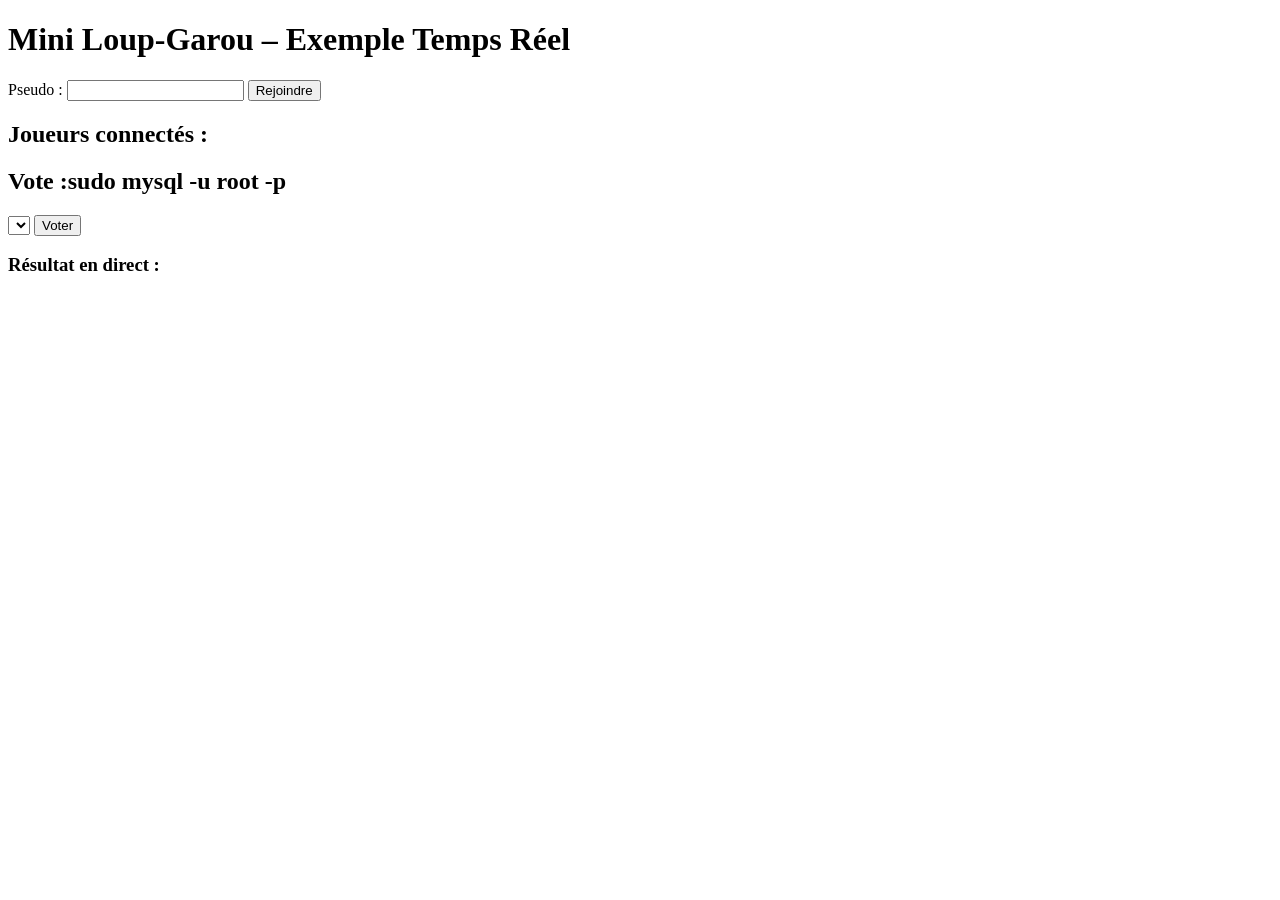
<file: index.html>
<!DOCTYPE html>
<html>
<head>
    <meta charset="UTF-8">
    <title>Mini Loup-Garou</title>
</head>
<body>
    <h1>Mini Loup-Garou – Exemple Temps Réel</h1>

    <label>Pseudo :</label>
    <input type="text" id="pseudo">
    <button onclick="joinGame()">Rejoindre</button>

    <h2>Joueurs connectés :</h2>
    <ul id="players"></ul>

    <h2>Vote :sudo mysql -u root -p </h2>
    <select id="voteTarget"></select>
    <button onclick="sendVote()">Voter</button>

    <h3>Résultat en direct :</h3>
    <div id="results"></div>

    <!-- Socket.io client -->
    <script src="http://192.168.1.21:3000/socket.io/socket.io.js"></script>

    <script>
        const socket = io("http://192.168.1.21:3000");
        let pseudo = "";

        function joinGame() {
            pseudo = document.getElementById("pseudo").value;
            socket.emit("join", pseudo);
        }

        socket.on("players", (list) => {
            const ul = document.getElementById("players");
            const select = document.getElementById("voteTarget");

            ul.innerHTML = "";
            select.innerHTML = "";

            for (let id in list) {
                let li = document.createElement("li");
                li.textContent = list[id];
                ul.appendChild(li);

                let opt = document.createElement("option");
                opt.value = list[id];
                opt.textContent = list[id];
                select.appendChild(opt);
            }
        });

        function sendVote() {
            let target = document.getElementById("voteTarget").value;
            socket.emit("vote", target);
        }

        socket.on("vote-update", (data) => {
            document.getElementById("results").innerHTML +=
                `<p>${data.voter} a voté pour ${data.target}</p>`;
        });
    </script>
</body>
</html>
</file>
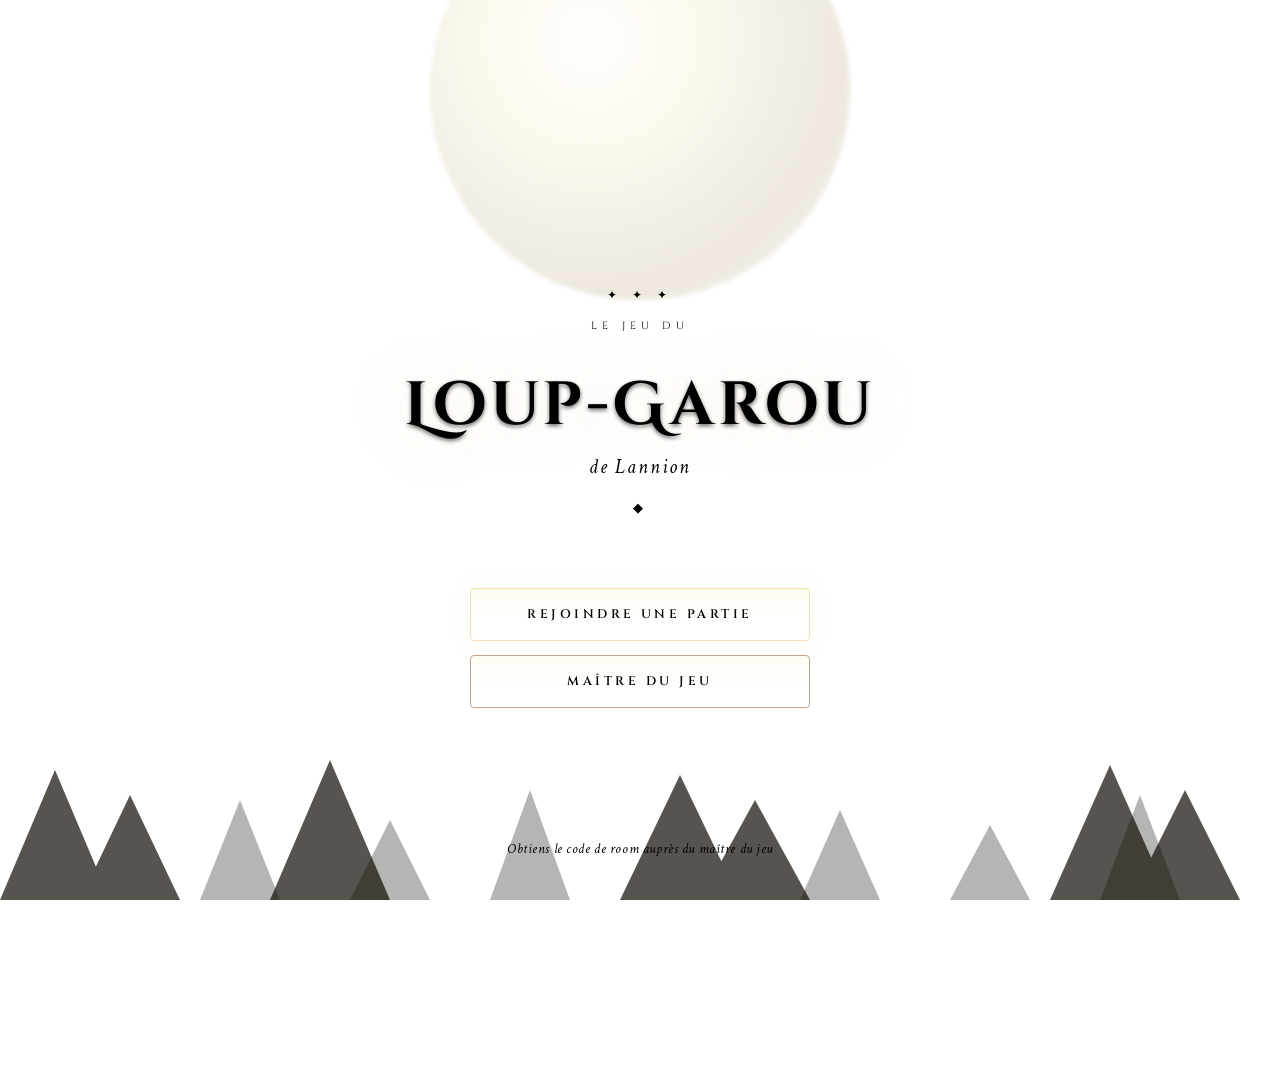
<file: réel/index.html>
<!DOCTYPE html>
<html lang="fr">
<head>
  <meta charset="UTF-8">
  <meta name="viewport" content="width=device-width, initial-scale=1.0">
  <title>Loups-Garous de Lannion</title>
  <link href="https://fonts.googleapis.com/css2?family=Cinzel:wght@400;600;700&family=Cinzel+Decorative:wght@400;700&family=Crimson+Text:ital,wght@0,400;0,600;1,400&display=swap" rel="stylesheet">
  <link rel="stylesheet" href="assets/css/style.css">

</head>
<body>

<!-- Décor : lune -->
<div class="moon"></div>

<!-- Décor : forêt silhouette -->
<svg class="forest" viewBox="0 0 1440 160" xmlns="http://www.w3.org/2000/svg" preserveAspectRatio="xMidYMax slice">
  <!-- Arbres lointains -->
  <g opacity="0.3" fill="#0d0a06">
    <polygon points="200,160 240,60 280,160"/>
    <polygon points="350,160 390,80 430,160"/>
    <polygon points="490,160 530,50 570,160"/>
    <polygon points="800,160 840,70 880,160"/>
    <polygon points="950,160 990,85 1030,160"/>
    <polygon points="1100,160 1140,55 1180,160"/>
    <polygon points="1280,160 1320,75 1360,160"/>
  </g>
  <!-- Arbres proches -->
  <g opacity="0.7" fill="#100c05">
    <polygon points="0,160 55,30 110,160"/>
    <polygon points="80,160 130,55 180,160"/>
    <polygon points="270,160 330,20 390,160"/>
    <polygon points="620,160 680,35 740,160"/>
    <polygon points="700,160 755,60 810,160"/>
    <polygon points="1050,160 1110,25 1170,160"/>
    <polygon points="1130,160 1185,50 1240,160"/>
    <polygon points="1360,160 1400,40 1440,160"/>
  </g>
</svg>

<!-- Décor : étoiles -->
<div class="stars" id="stars"></div>

<!-- Grain overlay -->
<div class="grain"></div>

<div class="game-container">
  <header class="header">
    <div class="ornament">✦ ✦ ✦</div>
    <p class="sub-title">Le jeu du</p>
    <h1 class="main-title">Loup-Garou</h1>
    <p class="location">de Lannion</p>
    <div class="sep"><span class="sep-icon">◆</span></div>
  </header>

  <nav class="menu-actions">
    <a href="acceuil_utilisateur/front_end/acceuil_utilisateur.html">Rejoindre une partie</a>
    <a href="connexion_admin/connexion_admin.html">Maître du jeu</a>
  </nav>

  <footer class="footer">
    <p>Obtiens le code de room auprès du maître du jeu</p>
  </footer>
</div>

<script>
  // Génère les étoiles
  const starsContainer = document.getElementById("stars");
  for (let i = 0; i < 60; i++) {
    const star = document.createElement("div");
    star.className = "star";
    star.style.setProperty("--d",     (2 + Math.random() * 4) + "s");
    star.style.setProperty("--delay", (Math.random() * 4)     + "s");
    star.style.left = (Math.random() * 100) + "%";
    star.style.top  = (Math.random() * 70)  + "%"; // Haut de l'écran seulement
    starsContainer.appendChild(star);
  }
</script>
</body>
</html>
</file>
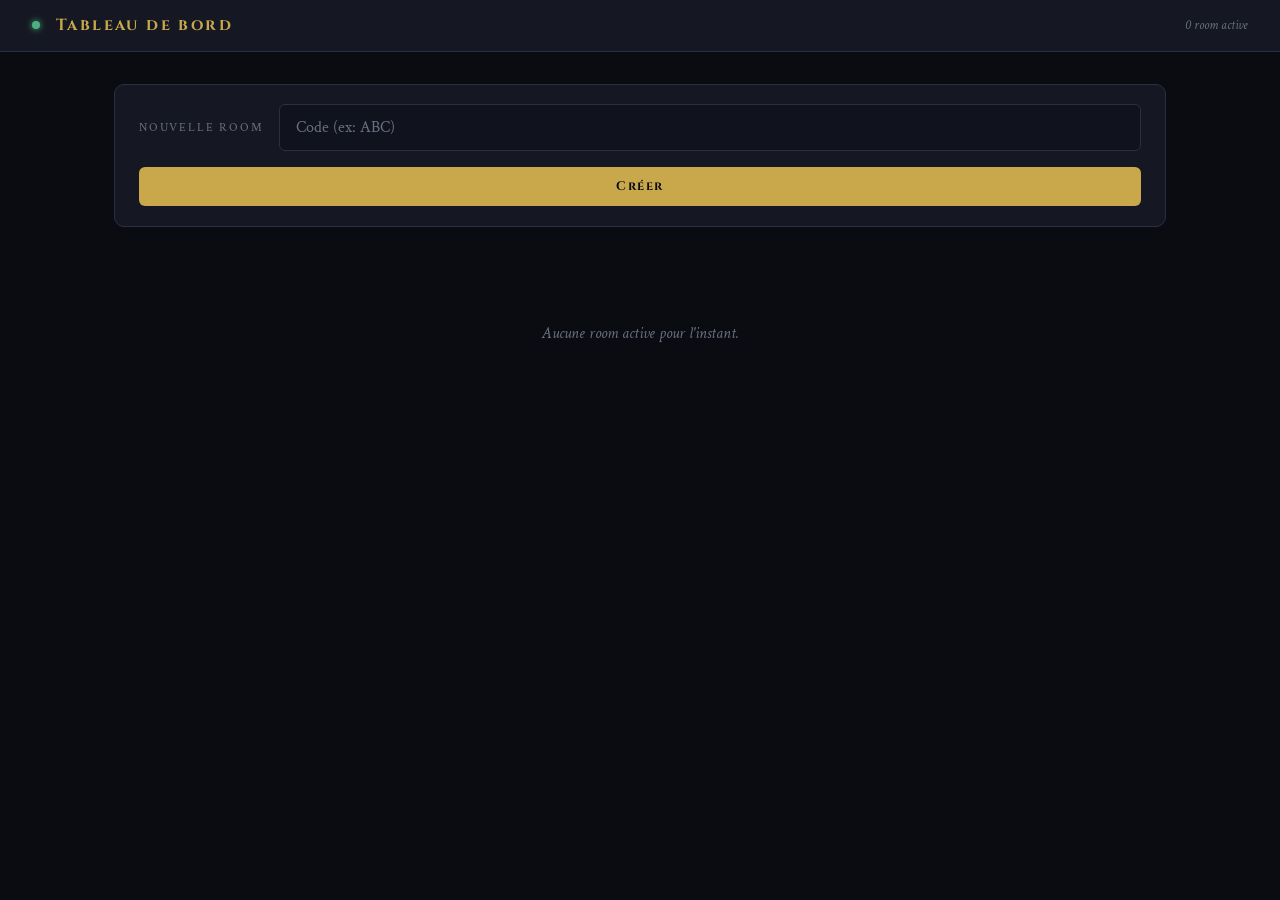
<file: réel/acceuil_admin/admin.html>
<!DOCTYPE html>
<html lang="fr">
<head>
  <meta charset="UTF-8">
  <meta name="viewport" content="width=device-width, initial-scale=1.0">
  <title>Admin — Maître du Jeu</title>
  <link href="https://fonts.googleapis.com/css2?family=Cinzel:wght@400;600;700&family=Crimson+Text:ital,wght@0,400;0,600;1,400&display=swap" rel="stylesheet">
  <link rel="stylesheet" href="assets/css/style.css">
</head>
<body>



<!-- ── DASHBOARD ── -->
<div id="zone-dashboard">

  <div class="topbar">
    <div class="topbar-left">
      <div class="status-dot"></div>
      <h1>Tableau de bord</h1>
    </div>
    <span class="rooms-count" id="rooms-count">0 room active</span>
  </div>

  <div class="main">

    <!-- Créer une room -->
    <div class="new-room-bar">
      <label>Nouvelle room</label>
      <input type="text" id="new-room-code" placeholder="Code (ex: ABC)" maxlength="6" />
      <button type="button" class="btn btn-gold" onclick="creerRoom()">Créer</button>
    </div>

    <!-- Grille des rooms -->
    <div id="rooms-grid">
      <div class="empty-rooms">Aucune room active pour l'instant.</div>
    </div>

  </div>
</div>

<div id="toast"></div>

<script src="http://192.168.1.21:3000/socket.io/socket.io.js"></script>
<script src="assets/js/admin_script.js" ></script>
</body>
</html>
</file>
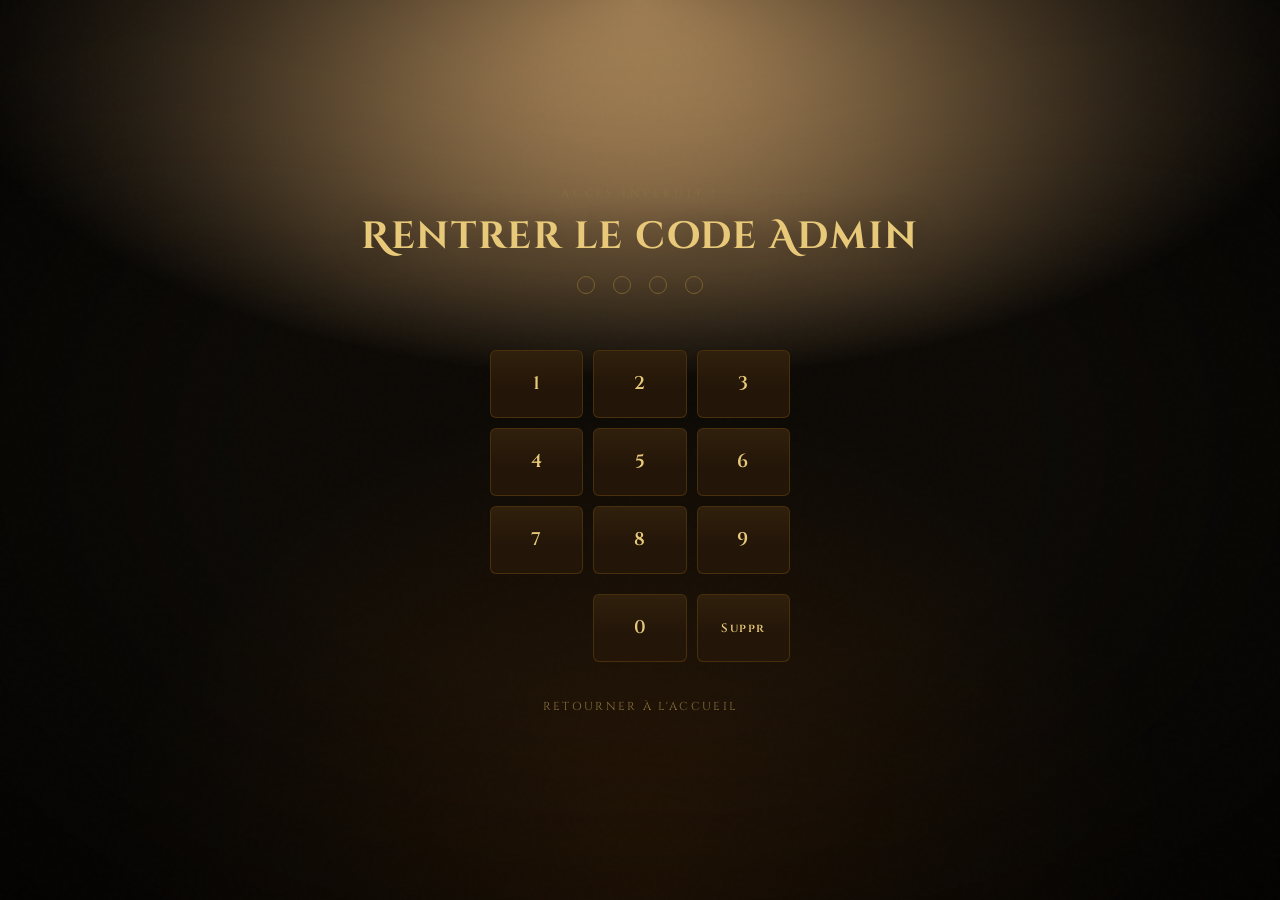
<file: réel/connexion_admin/connexion_admin.html>
<!DOCTYPE html>
<html lang="fr">
<head>
  <meta charset="UTF-8">
  <meta name="viewport" content="width=device-width, initial-scale=1.0">
  <title>Maître du Jeu  Accès Restreint</title>
  <link href="https://fonts.googleapis.com/css2?family=Cinzel:wght@400;600;700&family=Cinzel+Decorative:wght@400;700&family=EB+Garamond:ital,wght@0,400;1,400&display=swap" rel="stylesheet">
  <link rel="stylesheet" href="style.css">
</head>
<body>

  <div class="grain"></div>

  <div class="container">
    <p class="label-top">ACCES INTERDIT !</p>
    <h1>Rentrer le code Admin</h1>

    <div class="pin-display" id="pinDisplay">
      <div class="pin-dot" id="d0"><span></span></div>
      <div class="pin-dot" id="d1"><span></span></div>
      <div class="pin-dot" id="d2"><span></span></div>
      <div class="pin-dot" id="d3"><span></span></div>
    </div>

    <div class="status-msg" id="statusMsg"></div>

    <div class="keypad" id="keypad">
      <button type="button" class="key" data-val="1">1</button>
      <button type="button" class="key" data-val="2">2</button>
      <button type="button" class="key" data-val="3">3</button>
      <button type="button" class="key" data-val="4">4</button>
      <button type="button" class="key" data-val="5">5</button>
      <button type="button" class="key" data-val="6">6</button>
      <button type="button" class="key" data-val="7">7</button>
      <button type="button" class="key" data-val="8">8</button>
      <button type="button" class="key" data-val="9">9</button>
    </div>

    <div class="keypad-last">
      <div class="key-spacer"></div>
      <button type="button" class="key" data-val="0">0</button>
      <button  type="button" class="key key-suppr" id="btnSuppr">Suppr</button>
    </div>

    <a class="back-link" id="backLink">Retourner à l'accueil</a>
  </div>
  <script src="http://192.168.1.33:3000/socket.io/socket.io.js"></script>
  <script src="assets/js/connexion_ad_script.js"></script>

</body>
</html>
</file>
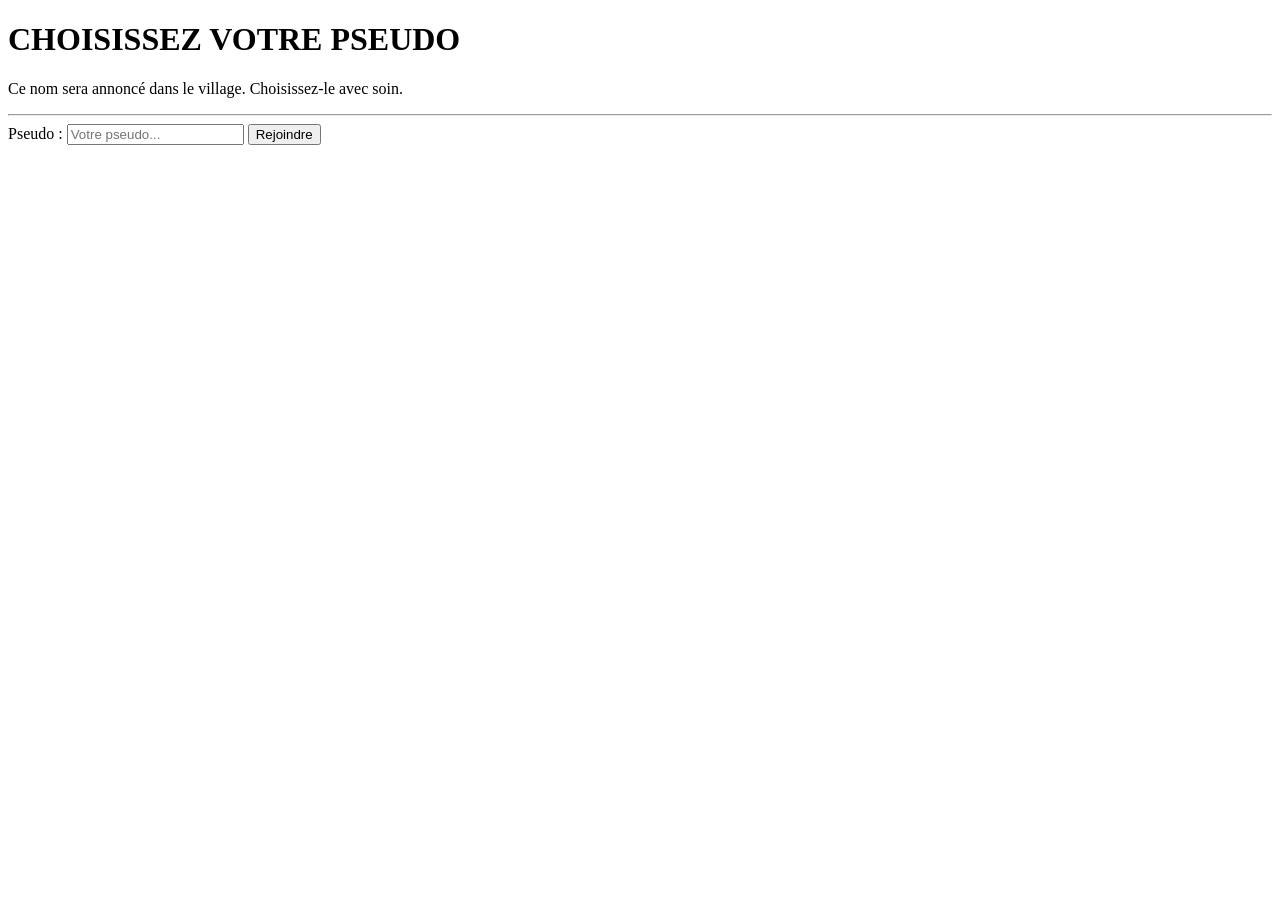
<file: réel/connexion_utilisateur/connexion_utilisateur.html>
<!DOCTYPE html>
<html lang="fr">
<head>
    <meta charset="UTF-8">
    <meta name="viewport" content="width=device-width, initial-scale=1.0">
    <title>Choisissez votre pseudo</title>

</head>
<body>
    <div class="game-container">
        <header class="header">
            <h1 class="main-title">CHOISISSEZ VOTRE PSEUDO</h1>
            <p class="description">Ce nom sera annoncé dans le village. Choisissez-le avec soin.</p>
        </header>
        <div class="separator-container">
            <hr class="separator-line">
        </div>
        <label class="form-label">Pseudo :</label>
        <input type="text" id="pseudo" class="form-control" placeholder="Votre pseudo..." maxlength="20">
        <button type="button" onclick="joinGame()">Rejoindre</button>
    </div>
    <script src="http://192.168.1.21:3000/socket.io/socket.io.js"></script>
    <script src="../sock/socket.js"></script>


</body>
</html>
</file>
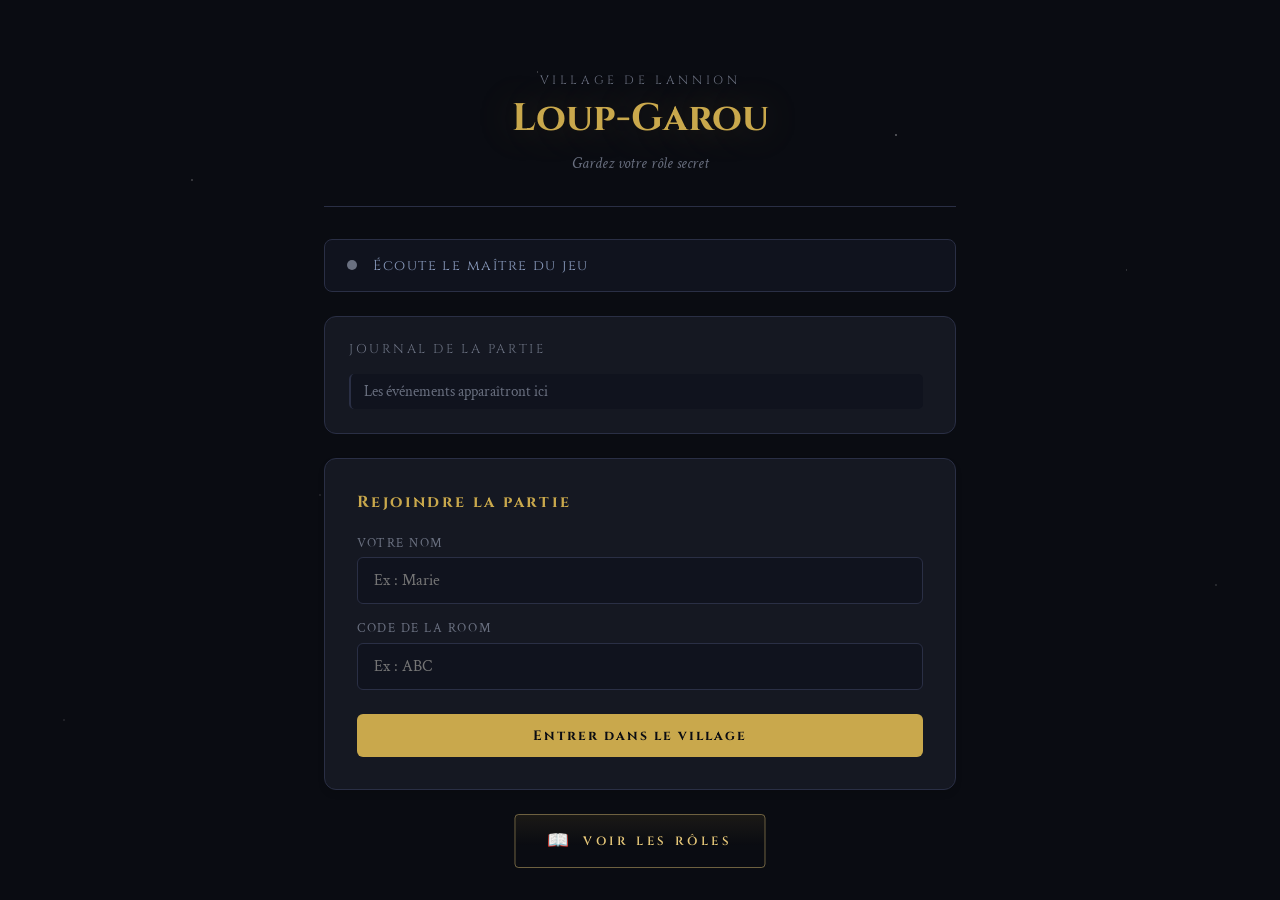
<file: réel/acceuil_utilisateur/front_end/acceuil_utilisateur.html>
<!DOCTYPE html>
<html lang="fr">
<head>
  <meta charset="UTF-8">
  <meta name="viewport" content="width=device-width, initial-scale=1.0">
  <title>Loup-Garou — Village de Lannion</title>
  <link href="https://fonts.googleapis.com/css2?family=Cinzel:wght@400;600;700&family=Crimson+Text:ital,wght@0,400;0,600;1,400&display=swap" rel="stylesheet">
  <link rel="stylesheet" href="../assets/css/style.css">
  <link rel="stylesheet" href="../assets/css/style_role.css">
</head>
<body>

<!-- Notification éjection -->
<div id="notif">
  <div class="notif-box">
    <h2>Éjecté</h2>
    <p>Le maître du jeu t'a retiré de la partie.</p>
    <button type="button" class="btn btn-gold" onclick="location.href='/'">Retourner à l'accueil</button>
  </div>
</div>

<div class="container">
  <header>
    <div class="village-name">Village de Lannion</div>
    <h1>Loup-Garou</h1>
    <p class="subtitle">Gardez votre rôle secret</p>
  </header>

  <div id="toast"></div>

  <!-- Bandeau de phase -->
  <div id="phase-banner">
    <div class="phase-dot" id="phase-dot"></div>
    <span id="phase-label">Écoute le maître du jeu</span>
  </div>
  <!-- Journal -->
  <div class="card">
    <div class="card-title">Journal de la partie</div>
    <div id="results">
      <p>Les événements apparaîtront ici<span class="dots"></span></p>
    </div>
  </div>
  <!-- ── CONNEXION ── -->
  <div id="zone-connexion">
    <h2>Rejoindre la partie</h2>
    <div class="field">
      <label for="pseudo">Votre nom</label>
      <input type="text" id="pseudo" placeholder="Ex : Marie" autocomplete="off" />
    </div>
    <div class="field">
      <label for="codePartie">Code de la room</label>
      <input type="text" id="codePartie" placeholder="Ex : ABC" maxlength="6" autocomplete="off" />
    </div>
    <button type="button" class="btn btn-gold" onclick="joinGame()">Entrer dans le village</button>
  </div>

  <!-- ── ZONE DE JEU ── -->
  <div id="zone-jeu">

    <!-- Carte rôle -->
    <div id="carte-role">
      <div class="role-header">Votre rôle</div>
      <div id="role-nom">—</div>
      <div id="role-desc">En attente de l'attribution des rôles…</div>
      <span class="secret-badge">Confidentiel</span>
    </div>

    <!-- Amoureux (Cupidon) -->
    <div id="zone-amoureux" class="card" style="display:none">
      <div class="card-title">💘 Vous êtes amoureux</div>
      <p id="amoureux-partner">Votre amour : <strong>—</strong></p>
      <p class="card-hint">Si l'un de vous meurt, l'autre mourra de chagrin.</p>
    </div>

    <!-- ══ ACTIONS NUIT ══ -->

    <!-- Loups : vote nuit -->
    <div id="zone-loups" class="card action-card" style="display:none">
      <div class="card-title">🐺 Vote des loups</div>
      <p class="card-hint">Choisissez votre victime cette nuit.</p>
      <div id="wolf-team-list" class="team-list"></div>
      <select id="wolfTarget"></select>
      <button type="button" class="btn btn-blood" onclick="sendWolfVote()">Désigner la victime</button>
      <div id="wolf-vote-status" class="vote-status"></div>
    </div>

    <!-- Voyante : inspecter -->
    <div id="zone-voyante" class="card action-card" style="display:none">
      <div class="card-title">🔮 Voyante</div>
      <p class="card-hint">Découvrez le rôle d'un joueur cette nuit.</p>
      <select id="voyanteCible"></select>
      <button type="button" class="btn btn-purple" onclick="voyanteCheck()">Révéler son rôle</button>
      <div id="voyante-result-text" class="result-reveal" style="display:none"></div>
    </div>

    <!-- Sorcière : antidote / poison -->
    <div id="zone-sorciere" class="card action-card" style="display:none">
      <div class="card-title">🧪 Sorcière</div>
      <div id="sorciere-victime" class="sorciere-info"></div>
      <div class="sorciere-actions">
        <button id="btn-antidote" type="button" class="btn btn-green" onclick="witchSave()" style="display:none">
          💊 Sauver la victime
        </button>
        <button id="btn-passer" type="button" class="btn btn-muted" onclick="witchPass()">
          Passer mon tour
        </button>
      </div>
      <div id="zone-poison" style="display:none">
        <hr class="divider">
        <p class="card-hint">Empoisonner quelqu'un cette nuit ?</p>
        <select id="poisonCible"></select>
        <button id="btn-poison" type="button" class="btn btn-blood" onclick="witchPoison()">
          ☠️ Empoisonner
        </button>
      </div>
    </div>

    <!-- Cupidon : lier les amoureux (1ère nuit seulement) -->
    <div id="zone-cupidon" class="card action-card" style="display:none">
      <div class="card-title">💘 Cupidon</div>
      <p class="card-hint">Choisissez deux joueurs qui deviendront amoureux.</p>
      <div class="cupidon-selects">
        <select id="cupidon1"><option value="">— Joueur 1 —</option></select>
        <select id="cupidon2"><option value="">— Joueur 2 —</option></select>
      </div>
      <button type="button" class="btn btn-gold" onclick="cupidonLink()">Lier les amoureux</button>
    </div>

    <!-- Petite-fille : message passif -->
    <div id="zone-petite-fille" class="card action-card" style="display:none">
      <div class="card-title">👁️ Petite-Fille</div>
      <p class="card-hint">Tu peux espionner les loups discrètement cette nuit. Fais attention à ne pas te faire repérer !</p>
    </div>

    <!-- ══ VOTE DU JOUR ══ -->
    <div id="zone-vote" class="card" style="display:none">
      <div class="card-title">⚖️ Vote du village</div>
      <p class="card-hint">Qui éliminez-vous aujourd'hui ?</p>
      <select id="voteTarget"></select>
      <button type="button" class="btn btn-blood" onclick="sendVote()" style="width:100%">
        Voter pour l'élimination
      </button>
      <div id="vote-recap" class="vote-recap"></div>
    </div>

    <!-- Joueurs présents -->
    <div class="card">
      <div class="card-title">Villageois présents</div>
      <ul id="players">
        <li><span style="color:var(--muted);font-style:italic">En attente des joueurs…</span></li>
      </ul>
    </div>

    

  </div><!-- /zone-jeu -->
</div><!-- /container -->





<!-- Grain -->
<div class="grain"></div>

<!-- Bouton déclencheur -->
<div class="trigger-wrap">
  <button class="btn-roles" id="btn-open-roles" onclick="ouvrirRoles()">
    <span class="btn-roles-icon">📖</span>
    Voir les rôles
  </button>
</div>

<!-- Panneau des rôles -->
<div class="roles-overlay" id="roles-overlay">

  <div class="roles-header">
    <div class="ornament">✦ ✦ ✦</div>
    <h2>Les Rôles</h2>
    <p>Clique sur un rôle pour découvrir ses secrets</p>
  </div>

  <!-- ═══ VILLAGE ═══ -->
  <div class="camp-section camp-village">
    <div class="camp-label"><span>⚔ Camp du Village</span></div>
    <div class="roles-grid" id="grid-village"></div>
    <div class="role-detail" id="detail-village"></div>
  </div>

  <div class="sep-roles"></div>

  <!-- ═══ LOUPS ═══ -->
  <div class="camp-section camp-loups">
    <div class="camp-label"><span>🐺 Camp des Loups</span></div>
    <div class="roles-grid" id="grid-loups"></div>
    <div class="role-detail" id="detail-loups"></div>
  </div>

  <div class="sep-roles"></div>

  <!-- ═══ SOLITAIRES ═══ -->
  <div class="camp-section camp-solitaire">
    <div class="camp-label"><span>🌒 Solitaires</span></div>
    <div class="roles-grid" id="grid-solitaire"></div>
    <div class="role-detail" id="detail-solitaire"></div>
  </div>

</div>

<!-- Bouton fermer (hors overlay pour rester visible) -->
<button class="btn-close-roles" id="btn-close-roles" onclick="fermerRoles()">✕ Fermer</button>

<script src="http://192.168.1.21:3000/socket.io/socket.io.js"></script>
<script src="../../sock/socket.js"></script>
<script src="../assets/js/role.js" ></script>
</body>
</html>
</file>
<file: réel/assets/css/style.css>
/* ── Page spécifique accueil ── */

body {
    overflow: hidden;
  }

  /* Lune de fond */
  .moon {
    position: fixed;
    top: -120px;
    left: 50%;
    transform: translateX(-50%);
    width: 420px;
    height: 420px;
    border-radius: 50%;
    background: radial-gradient(circle at 38% 38%, #fff8e7 0%, #e8c97a 30%, #7a4e10 70%, transparent 100%);
    opacity: 0.13;
    pointer-events: none;
    z-index: 1;
    filter: blur(2px);
  }

  /* Arbres silhouette */
  .forest {
    position: fixed;
    bottom: 0;
    left: 0;
    right: 0;
    height: 160px;
    pointer-events: none;
    z-index: 1;
  }

  /* Container centré */
  .game-container {
    position: relative;
    z-index: 2;
    display: flex;
    flex-direction: column;
    align-items: center;
    justify-content: center;
    min-height: 100vh;
    padding: 40px 24px 120px;
    text-align: center;
  }

  /* ── Header ── */
  .header {
    margin-bottom: 52px;
    animation: fadeIn 1.2s ease both;
  }

  .ornament {
    font-size: 0.75rem;
    letter-spacing: 0.5em;
    color: var(--gold-dim);
    margin-bottom: 16px;
    animation: fadeIn 1s 0.1s both;
  }

  .sub-title {
    font-family: 'Cinzel', serif;
    font-size: 0.65rem;
    letter-spacing: 0.5em;
    color: var(--text-dim);
    text-transform: uppercase;
    margin-bottom: 12px;
    animation: fadeIn 1s 0.2s both;
  }

  .main-title {
    font-family: 'Cinzel Decorative', serif;
    font-size: clamp(2.2rem, 7vw, 3.8rem);
    font-weight: 700;
    color: var(--gold-light);
    letter-spacing: 0.06em;
    line-height: 1.1;
    margin-bottom: 14px;
    text-shadow:
      0 0 60px rgba(232, 201, 122, 0.25),
      0 2px 4px rgba(0,0,0,0.6);
    animation: fadeIn 1s 0.3s both;
  }

  .location {
    font-family: 'Crimson Text', serif;
    font-style: italic;
    font-size: 1.25rem;
    color: var(--gold-dim);
    letter-spacing: 0.1em;
    margin-top: 6px;
    animation: fadeIn 1s 0.45s both;
  }

  /* Séparateur décoratif */
  .sep {
    display: flex;
    align-items: center;
    gap: 14px;
    margin: 20px auto;
    width: 280px;
    animation: fadeIn 1s 0.5s both;
  }

  .sep::before,
  .sep::after {
    content: '';
    flex: 1;
    height: 1px;
    background: linear-gradient(to right, transparent, var(--gold-dim));
  }

  .sep::after {
    background: linear-gradient(to left, transparent, var(--gold-dim));
  }

  .sep-icon {
    color: var(--gold-dim);
    font-size: 0.8rem;
    letter-spacing: 0.3em;
  }

  /* ── Navigation ── */
  .menu-actions {
    display: flex;
    flex-direction: column;
    gap: 14px;
    width: 100%;
    max-width: 340px;
    animation: fadeIn 1s 0.65s both;
  }

  .menu-actions a {
    display: block;
    padding: 17px 28px;
    font-family: 'Cinzel', serif;
    font-size: 0.78rem;
    font-weight: 600;
    letter-spacing: 0.28em;
    text-decoration: none;
    text-transform: uppercase;
    border-radius: 4px;
    position: relative;
    overflow: hidden;
    transition: transform 0.18s ease, box-shadow 0.18s ease;
  }

  .menu-actions a::before {
    content: '';
    position: absolute;
    inset: 0;
    background: linear-gradient(180deg, rgba(255,200,80,0.07) 0%, transparent 60%);
    pointer-events: none;
  }

  /* Bouton principal — doré */
  .menu-actions a:first-child {
    background: var(--brown-mid);
    border: 1px solid rgba(232, 201, 122, 0.55);
    color: var(--gold-light);
    box-shadow: 0 0 24px rgba(232, 201, 122, 0.08), inset 0 1px 0 rgba(255,220,100,0.1);
  }

  .menu-actions a:first-child:hover {
    transform: translateY(-2px);
    box-shadow: 0 6px 28px rgba(232, 201, 122, 0.18), inset 0 1px 0 rgba(255,220,100,0.15);
    border-color: var(--gold-light);
  }

  /* Bouton secondaire — discret */
  .menu-actions a:last-child {
    background: transparent;
    border: 1px solid rgba(120, 80, 20, 0.5);
    color: var(--text-dim);
  }

  .menu-actions a:last-child:hover {
    transform: translateY(-2px);
    color: var(--gold-light);
    border-color: var(--gold-dim);
    background: var(--brown-dark);
  }

  /* ── Footer ── */
  .footer {
    position: fixed;
    bottom: 28px;
    left: 0;
    right: 0;
    text-align: center;
    z-index: 2;
    animation: fadeIn 1s 0.85s both;
  }

  .footer p {
    font-family: 'Crimson Text', serif;
    font-style: italic;
    font-size: 0.9rem;
    color: var(--gold-dim);
    letter-spacing: 0.04em;
  }

  /* Etoiles */
  .stars {
    position: fixed;
    inset: 0;
    z-index: 1;
    pointer-events: none;
  }

  .star {
    position: absolute;
    width: 2px;
    height: 2px;
    border-radius: 50%;
    background: var(--gold-light);
    animation: twinkle var(--d) var(--delay) ease-in-out infinite alternate;
  }

  @keyframes twinkle {
    from { opacity: 0.1; transform: scale(0.8); }
    to   { opacity: 0.7; transform: scale(1.2); }
  }

  @media (max-width: 480px) {
    .main-title { font-size: 2rem; }
    .menu-actions { max-width: 300px; }
  }
</file>
<file: réel/acceuil_admin/assets/css/style.css>
*, *::before, *::after { box-sizing: border-box; margin: 0; padding: 0; }

:root {
  --night: #0a0c12;
  --deep: #10131e;
  --card: #151822;
  --border: #2a2f45;
  --gold: #c9a84c;
  --gold-light: #e8c97a;
  --blood: #8b1a1a;
  --blood-light: #c0392b;
  --silver: #8899bb;
  --text: #d4cfc4;
  --muted: #6a7080;
  --green: #4caf80;
  --wolf: #6b3fa0;
}

body {
  background: var(--night);
  color: var(--text);
  font-family: 'Crimson Text', Georgia, serif;
  font-size: 16px;
  min-height: 100vh;
}

/* ── LOGIN ── */
#zone-login {
  min-height: 100vh;
  display: flex;
  align-items: center;
  justify-content: center;
}

.login-box {
  background: var(--card);
  border: 1px solid var(--border);
  border-radius: 16px;
  padding: 3rem 2.5rem;
  width: 100%;
  max-width: 360px;
  text-align: center;
}

.login-box h1 {
  font-family: 'Cinzel', serif;
  font-size: 1.4rem;
  color: var(--gold);
  margin-bottom: 0.3rem;
}

.login-box p {
  color: var(--muted);
  font-style: italic;
  margin-bottom: 2rem;
  font-size: 0.95rem;
}

input[type="password"], input[type="text"] {
  width: 100%;
  background: var(--deep);
  border: 1px solid var(--border);
  border-radius: 6px;
  padding: 0.75rem 1rem;
  color: var(--text);
  font-family: 'Crimson Text', serif;
  font-size: 1rem;
  outline: none;
  margin-bottom: 1rem;
  transition: border-color 0.2s;
}

input:focus { border-color: var(--gold); }
input::placeholder { color: var(--muted); }

.btn {
  display: inline-flex;
  align-items: center;
  justify-content: center;
  gap: 0.4rem;
  padding: 0.7rem 1.4rem;
  border-radius: 6px;
  border: none;
  cursor: pointer;
  font-family: 'Cinzel', serif;
  font-size: 0.78rem;
  letter-spacing: 0.12em;
  transition: opacity 0.2s, transform 0.1s;
  white-space: nowrap;
}

.btn:active { transform: scale(0.97); }
.btn:hover { opacity: 0.82; }
.btn:disabled { opacity: 0.3; cursor: not-allowed; }

.btn-gold  { background: var(--gold); color: var(--night); font-weight: 700; width: 100%; }
.btn-night { background: var(--deep); color: var(--silver); border: 1px solid var(--border); }
.btn-day   { background: #2a2410; color: var(--gold-light); border: 1px solid #4a3a18; }
.btn-blood { background: var(--blood); color: #f0d0d0; }
.btn-green { background: #0f2e1e; color: var(--green); border: 1px solid #1a4a30; }
.btn-wolf  { background: #1a0f2e; color: #b08adc; border: 1px solid #3a2060; }
.btn-muted { background: transparent; color: var(--muted); border: 1px solid var(--border); font-size: 0.72rem; padding: 0.45rem 0.9rem; }

#login-error {
  color: var(--blood-light);
  font-size: 0.9rem;
  margin-top: 0.5rem;
  display: none;
}

/* ── DASHBOARD ── */
#zone-dashboard { display: block; }

.topbar {
  background: var(--card);
  border-bottom: 1px solid var(--border);
  padding: 0.9rem 2rem;
  display: flex;
  align-items: center;
  justify-content: space-between;
  position: sticky;
  top: 0;
  z-index: 10;
}

.topbar-left {
  display: flex;
  align-items: center;
  gap: 1rem;
}

.topbar h1 {
  font-family: 'Cinzel', serif;
  font-size: 1rem;
  color: var(--gold);
  letter-spacing: 0.15em;
}

.status-dot {
  width: 8px; height: 8px;
  border-radius: 50%;
  background: var(--green);
  box-shadow: 0 0 6px var(--green);
}

.rooms-count {
  font-size: 0.8rem;
  color: var(--muted);
  font-style: italic;
}

.main {
  max-width: 1100px;
  margin: 0 auto;
  padding: 2rem 1.5rem;
}

/* Nouvelle room */
.new-room-bar {
  background: var(--card);
  border: 1px solid var(--border);
  border-radius: 10px;
  padding: 1.2rem 1.5rem;
  display: flex;
  align-items: center;
  gap: 1rem;
  margin-bottom: 2rem;
  flex-wrap: wrap;
}

.new-room-bar label {
  font-size: 0.75rem;
  letter-spacing: 0.15em;
  color: var(--muted);
  text-transform: uppercase;
  white-space: nowrap;
}

#new-room-code {
  flex: 1;
  min-width: 120px;
  margin-bottom: 0;
}

/* Grille de rooms */
#rooms-grid {
  display: grid;
  grid-template-columns: repeat(auto-fill, minmax(320px, 1fr));
  gap: 1.5rem;
}

.room-card {
  background: var(--card);
  border: 1px solid var(--border);
  border-radius: 12px;
  overflow: hidden;
  transition: border-color 0.3s;
}

.room-card.active { border-color: var(--gold); }
.room-card.nuit   { border-color: var(--silver); }

.room-header {
  padding: 1rem 1.2rem 0.8rem;
  display: flex;
  align-items: center;
  justify-content: space-between;
  border-bottom: 1px solid var(--border);
}

.room-code {
  font-family: 'Cinzel', serif;
  font-size: 1.1rem;
  color: var(--gold);
  letter-spacing: 0.15em;
}

.room-phase {
  font-size: 0.72rem;
  padding: 0.25rem 0.7rem;
  border-radius: 20px;
  letter-spacing: 0.1em;
  text-transform: uppercase;
}

.room-phase.attente { background: var(--deep); color: var(--muted); border: 1px solid var(--border); }
.room-phase.nuit    { background: #101828; color: var(--silver); border: 1px solid #304060; }
.room-phase.jour    { background: #2a2410; color: var(--gold-light); border: 1px solid #4a3a18; }

/* Liste joueurs dans la room */
.room-players {
  padding: 0.8rem 1.2rem;
  min-height: 60px;
  display: flex;
  flex-direction: column;
  gap: 0.35rem;
}

.joueur-row {
  display: flex;
  align-items: center;
  justify-content: space-between;
  padding: 0.4rem 0.6rem;
  border-radius: 5px;
  background: var(--deep);
}

.joueur-row-left {
  display: flex;
  align-items: center;
  gap: 0.5rem;
  font-size: 0.95rem;
}

.j-dot {
  width: 6px; height: 6px;
  border-radius: 50%;
  flex-shrink: 0;
}

.j-dot.on  { background: var(--green); }
.j-dot.off { background: var(--muted); }
.j-dot.mort { background: var(--blood-light); }

.j-role {
  font-size: 0.7rem;
  padding: 0.15rem 0.5rem;
  border-radius: 10px;
  letter-spacing: 0.08em;
}

.j-role.loup       { background: #2a1040; color: #b08adc; }
.j-role.villageois { background: #1a1a10; color: #a09050; }
.j-role.none       { background: var(--deep); color: var(--muted); }

.j-mort { text-decoration: line-through; opacity: 0.5; }

/* Actions de la room */
.room-actions {
  padding: 0.8rem 1.2rem 1rem;
  border-top: 1px solid var(--border);
  display: flex;
  flex-wrap: wrap;
  gap: 0.5rem;
}

.empty-rooms {
  grid-column: 1 / -1;
  text-align: center;
  padding: 4rem 2rem;
  color: var(--muted);
  font-style: italic;
}

/* Toast */
#toast {
  position: fixed;
  bottom: 2rem;
  right: 2rem;
  background: var(--card);
  border: 1px solid var(--border);
  border-radius: 8px;
  padding: 0.8rem 1.2rem;
  font-size: 0.9rem;
  color: var(--text);
  transform: translateY(100px);
  opacity: 0;
  transition: transform 0.3s, opacity 0.3s;
  z-index: 50;
}

#toast.show { transform: translateY(0); opacity: 1; }
</file>
<file: réel/connexion_admin/style.css>
/* ============================================
   MAÎTRE DU JEU — style.css
   ============================================ */

/* --- Variables --- */
:root {
  --gold: #ffffff;
  --gold-light: #e8c97a;
  --gold-dim: #7a6030;
  --bg: #0d0a06;
  --bg2: #160f07;
  --brown-dark: #1e1208;
  --brown-mid: #2a1a0a;
  --brown-btn: #231508;
  --brown-btn-hover: #3a2210;
  --text-dim: #8a7040;
  --error: #a03020;
}

/* --- Reset --- */
*, *::before, *::after {
  box-sizing: border-box;
  margin: 0;
  padding: 0;
}

/* --- Body --- */
body {
  background: var(--bg);
  min-height: 100vh;
  display: flex;
  align-items: center;
  justify-content: center;
  font-family: 'EB Garamond', serif;
  color: var(--gold);
  overflow: hidden;
  position: relative;
}

/* Gradient de fond */
body::before {
  content: '';
  position: fixed;
  inset: 0;
  background:
    radial-gradient(ellipse 80% 60% at 50% 0%, rgb(255, 200, 132) 0%, transparent 70%),
    radial-gradient(ellipse 60% 80% at 50% 100%, rgba(255, 119, 0, 0.12) 0%, transparent 70%);
  pointer-events: none;
  z-index: 0;
}

/* Vignette */
body::after {
  content: '';
  position: fixed;
  inset: 0;
  background: radial-gradient(ellipse 70% 70% at 50% 50%, transparent 40%, rgba(0,0,0,0.75) 100%);
  pointer-events: none;
  z-index: 0;
}

/* --- Grain overlay --- */
.grain {
  position: fixed;
  inset: 0;
  background-image: url("data:image/svg+xml,%3Csvg viewBox='0 0 200 200' xmlns='http://www.w3.org/2000/svg'%3E%3Cfilter id='n'%3E%3CfeTurbulence type='fractalNoise' baseFrequency='0.9' numOctaves='4' stitchTiles='stitch'/%3E%3C/filter%3E%3Crect width='100%25' height='100%25' filter='url(%23n)' opacity='0.04'/%3E%3C/svg%3E");
  opacity: 0.35;
  pointer-events: none;
  z-index: 1;
}

/* --- Container principal --- */
.container {
  position: relative;
  z-index: 2;
  text-align: center;
  padding: 20px;
  animation: fadeIn 1.2s ease both;
}

/* --- Animations --- */
@keyframes fadeIn {
  from { opacity: 0; transform: translateY(16px); }
  to   { opacity: 1; transform: translateY(0); }
}

@keyframes popIn {
  from { transform: scale(0.4); opacity: 0; }
  to   { transform: scale(1); opacity: 1; }
}

@keyframes shake {
  0%,100% { transform: translateX(0); }
  20%     { transform: translateX(-5px); }
  40%     { transform: translateX(5px); }
  60%     { transform: translateX(-4px); }
  80%     { transform: translateX(4px); }
}

@keyframes rippleAnim {
  to { transform: scale(3.5); opacity: 0; }
}

/* --- Typographie --- */
.label-top {
  font-family: 'Cinzel', serif;
  font-size: 0.68rem;
  letter-spacing: 0.35em;
  color: var(--text-dim);
  text-transform: uppercase;
  margin-bottom: 10px;
  animation: fadeIn 1s 0.2s both;
}

h1 {
  font-family: 'Cinzel Decorative', serif;
  font-size: clamp(1.6rem, 4vw, 2.4rem);
  font-weight: 700;
  color: var(--gold-light);
  letter-spacing: 0.04em;
  margin-bottom: 14px;
  text-shadow: 0 0 30px rgba(0, 0, 0, 0.35);
  animation: fadeIn 1s 0.3s both;
}

.subtitle {
  font-style: italic;
  font-size: 1rem;
  color: var(--text-dim);
  margin-bottom: 28px;
  animation: fadeIn 1s 0.4s both;
}

/* --- Séparateurs --- */
.divider,
.divider-bottom {
  display: flex;
  align-items: center;
  justify-content: center;
  gap: 12px;
  margin-bottom: 24px;
}

.divider        { animation: fadeIn 1s 0.5s both; }
.divider-bottom { margin-bottom: 32px; animation: fadeIn 1s 0.6s both; }

.divider::before, .divider::after,
.divider-bottom::before, .divider-bottom::after {
  content: '';
  flex: 1;
  max-width: 130px;
  height: 1px;
  background: linear-gradient(to right, transparent, var(--gold-dim));
}

.divider::after,
.divider-bottom::after {
  background: linear-gradient(to left, transparent, var(--gold-dim));
}

.divider-diamond {
  color: var(--gold-dim);
  font-size: 0.9rem;
}

/* --- Points PIN --- */
.pin-display {
  display: flex;
  justify-content: center;
  gap: 18px;
  margin-bottom: 24px;
  animation: fadeIn 1s 0.55s both;
}

.pin-dot {
  width: 18px;
  height: 18px;
  border-radius: 50%;
  border: 1.5px solid var(--gold-dim);
  background: transparent;
  transition: background 0.2s, border-color 0.2s, box-shadow 0.2s;
  position: relative;
}

.pin-dot.filled {
  background: var(--gold);
  border-color: var(--gold-light);
  box-shadow: 0 0 10px rgba(201, 168, 76, 0.6);
  animation: popIn 0.18s cubic-bezier(0.34,1.56,0.64,1) both;
}

.pin-dot.error {
  border-color: var(--error);
  background: var(--error);
  box-shadow: 0 0 10px rgba(160, 48, 32, 0.6);
  animation: shake 0.4s ease both;
}

/* --- Message de statut --- */
.status-msg {
  min-height: 22px;
  font-family: 'Cinzel', serif;
  font-size: 0.7rem;
  letter-spacing: 0.2em;
  text-transform: uppercase;
  margin-bottom: 10px;
  transition: color 0.3s, opacity 0.3s;
  opacity: 0;
}

.status-msg.show    { opacity: 1; }
.status-msg.success { color: var(--gold-light); }
.status-msg.fail    { color: var(--error); }

/* --- Clavier numérique --- */
.keypad {
  display: grid;
  grid-template-columns: repeat(3, 1fr);
  gap: 10px;
  width: 300px;
  margin: 0 auto 20px;
  animation: fadeIn 1s 0.7s both;
}

.keypad-last {
  display: grid;
  grid-template-columns: repeat(3, 1fr);
  gap: 10px;
  width: 300px;
  margin: 0 auto 32px;
  animation: fadeIn 1s 0.75s both;
}

.key {
  background: var(--brown-btn);
  border: 1px solid rgba(120, 80, 20, 0.45);
  border-radius: 6px;
  color: var(--gold-light);
  font-family: 'Cinzel', serif;
  font-size: 1.15rem;
  font-weight: 600;
  letter-spacing: 0.05em;
  padding: 0;
  height: 68px;
  cursor: pointer;
  position: relative;
  overflow: hidden;
  transition: background 0.15s, border-color 0.15s, transform 0.1s, box-shadow 0.15s;
  outline: none;
  user-select: none;
}

.key::before {
  content: '';
  position: absolute;
  inset: 0;
  background: linear-gradient(180deg, rgba(255,200,80,0.06) 0%, transparent 60%);
  pointer-events: none;
}

.key:hover {
  background: var(--brown-btn-hover);
  border-color: var(--gold-dim);
  box-shadow: 0 0 16px rgba(255, 187, 0, 0.12), inset 0 1px 0 rgba(201,168,76,0.15);
  color: var(--gold-light);
}

.key:active,
.key.pressed {
  transform: scale(0.94);
  background: #2e1a08;
  box-shadow: 0 0 8px rgba(201, 168, 76, 0.2) inset;
}

/* Effet ripple */
.key .ripple {
  position: absolute;
  border-radius: 50%;
  background: rgb(201, 168, 76);
  transform: scale(0);
  animation: rippleAnim 0.5s linear;
  pointer-events: none;
}

.key-suppr {
  font-size: 0.75rem;
  letter-spacing: 0.12em;
}

.key-spacer {
  visibility: hidden;
}

/* --- Lien retour --- */
.back-link {
  font-family: 'Cinzel', serif;
  font-size: 0.72rem;
  letter-spacing: 0.2em;
  color: var(--text-dim);
  text-decoration: none;
  text-transform: uppercase;
  transition: color 0.2s;
  cursor: pointer;
  animation: fadeIn 1s 0.85s both;
  display: inline-block;
}

.back-link:hover {
  color: var(--gold);
}

/* --- Overlay de succès --- */
.success-overlay {
  position: fixed;
  inset: 0;
  background: rgba(0,0,0,0);
  z-index: 10;
  pointer-events: none;
  transition: background 0.6s;
  display: flex;
  align-items: center;
  justify-content: center;
}

.success-overlay.active {
  background: rgba(0, 0, 0, 0.85);
  pointer-events: all;
}

.success-inner {
  text-align: center;
  opacity: 0;
  transform: scale(0.8);
  transition: opacity 0.5s 0.3s, transform 0.5s 0.3s;
}

.success-overlay.active .success-inner {
  opacity: 1;
  transform: scale(1);
}

.success-inner h2 {
  font-family: 'Cinzel Decorative', serif;
  font-size: 1.8rem;
  color: var(--gold-light);
  text-shadow: 0 0 40px rgba(255, 0, 0, 0.6);
  margin-bottom: 10px;
}

.success-inner p {
  font-style: italic;
  color: var(--text-dim);
}

/* --- Affichage des chiffres dans les PIN --- */
.pin-dot {
  display: flex;
  align-items: center;
  justify-content: center;
  font-family: 'Cinzel', serif;
  font-size: 1rem;
  color: var(--gold-light);
}

.pin-dot span {
  opacity: 0;
  transition: opacity 0.2s;
}

.pin-dot.filled span {
  opacity: 1;
}
</file>
<file: réel/acceuil_utilisateur/assets/css/style.css>
*, *::before, *::after {
  box-sizing: border-box;
  margin: 0;
  padding: 0;
}

:root {
  --night: #0a0c12;
  --deep: #10131e;
  --card: #151822;
  --border: #2a2f45;
  --gold: #c9a84c;
  --gold-light: #e8c97a;
  --blood: #8b1a1a;
  --blood-light: #c0392b;
  --silver: #8899bb;
  --text: #d4cfc4;
  --muted: #6a7080;
  --wolf: #6b3fa0;
  --wolf-light: #9b6fd4;
  --voyante: #6a5acd;
  --voyante-light: #9370db;
  --sorciere: #8b008b;
  --sorciere-light: #da70d6;
  --cupidon: #ff69b4;
  --cupidon-light: #ffb6c1;
  --petite-fille: #ffd700;
  --petite-fille-light: #fffacd;
}

body {
  background: var(--night);
  color: var(--text);
  font-family: 'Crimson Text', Georgia, serif;
  font-size: 18px;
  min-height: 100vh;
  overflow-x: hidden;
}

/* Étoiles en arrière-plan */
body::before {
  content: '';
  position: fixed;
  inset: 0;
  background-image:
    radial-gradient(1px 1px at 15% 20%, rgba(255,255,255,0.6) 0%, transparent 100%),
    radial-gradient(1px 1px at 42% 8%, rgba(255,255,255,0.4) 0%, transparent 100%),
    radial-gradient(1.5px 1.5px at 70% 15%, rgba(255,255,255,0.5) 0%, transparent 100%),
    radial-gradient(1px 1px at 88% 30%, rgba(255,255,255,0.3) 0%, transparent 100%),
    radial-gradient(1px 1px at 25% 55%, rgba(255,255,255,0.3) 0%, transparent 100%),
    radial-gradient(1px 1px at 60% 70%, rgba(255,255,255,0.4) 0%, transparent 100%),
    radial-gradient(1px 1px at 5% 80%, rgba(255,255,255,0.3) 0%, transparent 100%),
    radial-gradient(1px 1px at 95% 65%, rgba(255,255,255,0.4) 0%, transparent 100%);
  pointer-events: none;
  z-index: 0;
}

.container {
  max-width: 680px;
  margin: 0 auto;
  padding: 2rem 1.5rem 4rem;
  position: relative;
  z-index: 1;
}

/* En-tête */
header {
  text-align: center;
  padding: 2.5rem 0 2rem;
  border-bottom: 1px solid var(--border);
  margin-bottom: 2rem;
}

.village-name {
  font-family: 'Cinzel', serif;
  font-size: 0.75rem;
  letter-spacing: 0.3em;
  color: var(--muted);
  text-transform: uppercase;
  margin-bottom: 0.6rem;
}

h1 {
  font-family: 'Cinzel', serif;
  font-size: 2.4rem;
  font-weight: 700;
  color: var(--gold);
  line-height: 1.1;
  text-shadow: 0 0 40px rgba(201,168,76,0.3);
}

.subtitle {
  margin-top: 0.8rem;
  color: var(--muted);
  font-style: italic;
  font-size: 1rem;
}

/* Phase banner */
#phase-banner {
  background: var(--deep);
  border: 1px solid var(--border);
  border-radius: 8px;
  padding: 1rem 1.4rem;
  display: flex;
  align-items: center;
  gap: 1rem;
  margin-bottom: 1.5rem;
  transition: all 0.5s ease;
}

#phase-banner.nuit {
  background: linear-gradient(90deg, rgba(26, 10, 42, 0.6) 0%, rgba(10, 5, 20, 0.8) 100%);
  border-color: var(--wolf);
  box-shadow: 0 0 10px rgba(107, 63, 160, 0.3);
}

#phase-banner.jour {
  background: linear-gradient(90deg, rgba(42, 30, 10, 0.6) 0%, rgba(20, 15, 5, 0.8) 100%);
  border-color: var(--gold);
  box-shadow: 0 0 10px rgba(201, 168, 76, 0.3);
}

.phase-dot {
  width: 10px;
  height: 10px;
  border-radius: 50%;
  background: var(--muted);
  flex-shrink: 0;
  transition: all 0.5s ease;
}

.phase-dot.nuit {
  background: var(--wolf-light);
  box-shadow: 0 0 8px var(--wolf-light);
}

.phase-dot.jour {
  background: var(--gold-light);
  box-shadow: 0 0 8px var(--gold-light);
}

#phase-label {
  font-family: 'Cinzel', serif;
  font-size: 0.9rem;
  color: var(--silver);
  letter-spacing: 0.1em;
}

/* Carte de connexion */
#zone-connexion {
  background: var(--card);
  border: 1px solid var(--border);
  border-radius: 12px;
  padding: 2rem;
  margin-bottom: 1.5rem;
  box-shadow: 0 4px 6px rgba(0, 0, 0, 0.1);
}

#zone-connexion h2 {
  font-family: 'Cinzel', serif;
  font-size: 1rem;
  color: var(--gold);
  letter-spacing: 0.15em;
  margin-bottom: 1.4rem;
}

.field { margin-bottom: 1rem; }

label {
  display: block;
  font-size: 0.8rem;
  letter-spacing: 0.12em;
  color: var(--muted);
  text-transform: uppercase;
  margin-bottom: 0.4rem;
}

input[type="text"] {
  width: 100%;
  background: var(--deep);
  border: 1px solid var(--border);
  border-radius: 6px;
  padding: 0.75rem 1rem;
  color: var(--text);
  font-family: 'Crimson Text', serif;
  font-size: 1rem;
  outline: none;
  transition: border-color 0.2s, box-shadow 0.2s;
}

input[type="text"]:focus {
  border-color: var(--gold);
  box-shadow: 0 0 0 2px rgba(201, 168, 76, 0.2);
}

.btn {
  display: inline-block;
  padding: 0.8rem 2rem;
  border-radius: 6px;
  border: none;
  cursor: pointer;
  font-family: 'Cinzel', serif;
  font-size: 0.85rem;
  letter-spacing: 0.15em;
  transition: all 0.2s ease;
  position: relative;
  overflow: hidden;
}

.btn:active {
  transform: scale(0.98);
}

.btn:hover {
  opacity: 0.9;
}

.btn-gold {
  background: var(--gold);
  color: var(--night);
  font-weight: 700;
  width: 100%;
  margin-top: 0.5rem;
}

.btn-blood {
  background: linear-gradient(145deg, var(--blood) 0%, var(--blood-light) 100%);
  color: #f0d4d4;
  font-weight: 600;
  box-shadow: 0 2px 0 var(--blood-light);
}

.btn-blood:active {
  transform: translateY(1px);
  box-shadow: none;
}

/* Carte rôle */
#zone-jeu {
  display: none;
}

#carte-role {
  border-radius: 12px;
  padding: 1.8rem;
  margin-bottom: 1.5rem;
  border: 1px solid var(--border);
  position: relative;
  overflow: hidden;
  transition: all 0.6s ease;
  box-shadow: 0 4px 12px rgba(0, 0, 0, 0.2);
}

/* Rôles spécifiques */
#carte-role.villageois {
  background: linear-gradient(135deg, #1a1f2e 0%, #12161f 100%);
  border-color: var(--gold);
  box-shadow: 0 0 15px rgba(201, 168, 76, 0.2);
}
#carte-role.villageois::before {
  content: '';
  position: absolute;
  top: -30px; right: -30px;
  width: 120px; height: 120px;
  border-radius: 50%;
  background: var(--gold);
  opacity: 0.08;
  animation: pulse-glow 4s infinite;
}
.villageois #role-nom {
  color: var(--gold-light);
  text-shadow: 0 0 5px rgba(201, 168, 76, 0.3);
}

#carte-role.loup {
  background: linear-gradient(135deg, #1a0a2a 0%, #2a0a3a 100%);
  border-color: var(--wolf);
  box-shadow: 0 0 15px rgba(107, 63, 160, 0.3);
}
#carte-role.loup::before {
  content: '';
  position: absolute;
  top: -30px; right: -30px;
  width: 120px; height: 120px;
  border-radius: 50%;
  background: var(--wolf-light);
  opacity: 0.12;
  animation: wolf-eyes 3s ease-in-out infinite;
}
.loup #role-nom {
  color: var(--wolf-light);
  text-shadow: 0 0 5px rgba(155, 111, 212, 0.5);
}

#carte-role.voyante {
  background: linear-gradient(135deg, #1a1a3a 0%, #2a2a5a 100%);
  border-color: var(--voyante);
  box-shadow: 0 0 15px rgba(106, 90, 205, 0.3);
}
#carte-role.voyante::before {
  content: '';
  position: absolute;
  top: -30px; right: -30px;
  width: 120px; height: 120px;
  border-radius: 50%;
  background: var(--voyante-light);
  opacity: 0.12;
  animation: voyante-glow 5s infinite alternate;
}
.voyante #role-nom {
  color: var(--voyante-light);
  text-shadow: 0 0 5px rgba(216, 191, 216, 0.4);
}

#carte-role.sorciere {
  background: linear-gradient(135deg, #2a1a2a 0%, #3a1a3a 100%);
  border-color: var(--sorciere);
  box-shadow: 0 0 15px rgba(139, 0, 139, 0.3);
}
#carte-role.sorciere::before {
  content: '';
  position: absolute;
  top: -30px; right: -30px;
  width: 120px; height: 120px;
  border-radius: 50%;
  background: var(--sorciere-light);
  opacity: 0.12;
  animation: sorciere-sparkle 4s infinite;
}
.sorciere #role-nom {
  color: var(--sorciere-light);
  text-shadow: 0 0 5px rgba(238, 130, 238, 0.5);
}

#carte-role.cupidon {
  background: linear-gradient(135deg, #3a1a2a 0%, #5a1a3a 100%);
  border-color: var(--cupidon);
  box-shadow: 0 0 15px rgba(255, 105, 180, 0.3);
}
#carte-role.cupidon::before {
  content: '';
  position: absolute;
  top: -30px; right: -30px;
  width: 120px; height: 120px;
  border-radius: 50%;
  background: var(--cupidon-light);
  opacity: 0.12;
  animation: cupidon-pulse 3s infinite;
}
.cupidon #role-nom {
  color: var(--cupidon-light);
  text-shadow: 0 0 5px rgba(255, 182, 193, 0.5);
}

#carte-role.petite-fille {
  background: linear-gradient(135deg, #2a2a3a 0%, #3a3a5a 100%);
  border-color: var(--petite-fille);
  box-shadow: 0 0 15px rgba(255, 215, 0, 0.3);
}
#carte-role.petite-fille::before {
  content: '';
  position: absolute;
  top: -30px; right: -30px;
  width: 120px; height: 120px;
  border-radius: 50%;
  background: var(--petite-fille-light);
  opacity: 0.12;
  animation: petite-fille-shimmer 6s infinite;
}
.petite-fille #role-nom {
  color: var(--petite-fille-light);
  text-shadow: 0 0 5px rgba(255, 250, 205, 0.5);
}

.role-header {
  font-size: 0.7rem;
  letter-spacing: 0.3em;
  color: var(--muted);
  text-transform: uppercase;
  margin-bottom: 0.5rem;
}

#role-nom {
  font-family: 'Cinzel', serif;
  font-size: 2rem;
  font-weight: 700;
  line-height: 1;
  margin-bottom: 0.4rem;
}

#role-desc {
  margin-top: 0.6rem;
  font-style: italic;
  color: var(--muted);
  font-size: 0.95rem;
  line-height: 1.4;
}

.secret-badge {
  display: inline-block;
  margin-top: 0.8rem;
  padding: 0.3rem 0.8rem;
  border-radius: 20px;
  font-size: 0.72rem;
  letter-spacing: 0.15em;
  text-transform: uppercase;
  background: rgba(255,255,255,0.06);
  color: var(--muted);
  border: 1px solid var(--border);
}

/* Animations */
@keyframes pulse-glow {
  0% { box-shadow: 0 0 0 0 rgba(201, 168, 76, 0.4); }
  70% { box-shadow: 0 0 0 10px rgba(201, 168, 76, 0); }
  100% { box-shadow: 0 0 0 0 rgba(201, 168, 76, 0); }
}

@keyframes wolf-eyes {
  0%, 100% { opacity: 0.1; }
  50% { opacity: 0.3; }
}

@keyframes voyante-glow {
  0% { transform: scale(1); opacity: 0.1; }
  100% { transform: scale(1.1); opacity: 0.2; }
}

@keyframes sorciere-sparkle {
  0%, 100% { opacity: 0.1; }
  50% { opacity: 0.3; transform: scale(1.05); }
}

@keyframes cupidon-pulse {
  0%, 100% { opacity: 0.1; }
  50% { opacity: 0.25; transform: scale(1.1); }
}

@keyframes petite-fille-shimmer {
  0%, 100% { opacity: 0.1; }
  50% { opacity: 0.2; transform: rotate(5deg) scale(1.05); }
}

/* Liste des joueurs */
.card {
  background: var(--card);
  border: 1px solid var(--border);
  border-radius: 12px;
  padding: 1.5rem;
  margin-bottom: 1.5rem;
}

.card-title {
  font-family: 'Cinzel', serif;
  font-size: 0.8rem;
  letter-spacing: 0.2em;
  color: var(--muted);
  text-transform: uppercase;
  margin-bottom: 1rem;
}

#players {
  list-style: none;
  display: flex;
  flex-direction: column;
  gap: 0.5rem;
}

#players li {
  display: flex;
  align-items: center;
  gap: 0.6rem;
  padding: 0.6rem 0.8rem;
  border-radius: 6px;
  background: var(--deep);
  font-size: 1rem;
  transition: all 0.3s ease;
  border-left: 3px solid transparent;
}

#players li.loup {
  border-left-color: var(--wolf-light);
}

#players li.voyante {
  border-left-color: var(--voyante-light);
}

#players li.sorciere {
  border-left-color: var(--sorciere-light);
}

#players li.cupidon {
  border-left-color: var(--cupidon-light);
}

#players li.petite-fille {
  border-left-color: var(--petite-fille-light);
}

#players li.mort {
  opacity: 0.4;
  text-decoration: line-through;
  background: rgba(139, 26, 26, 0.1);
}

#players li.deconnecte {
  opacity: 0.5;
  background: rgba(136, 153, 187, 0.1);
}

.joueur-dot {
  width: 7px; height: 7px;
  border-radius: 50%;
  flex-shrink: 0;
}

.joueur-dot.vivant { background: #4caf80; }
.joueur-dot.mort { background: var(--blood-light); }
.joueur-dot.off { background: var(--muted); }

/* Zone vote */
#zone-vote {
  display: none;
}

select {
  width: 100%;
  background: var(--deep);
  border: 1px solid var(--border);
  border-radius: 6px;
  padding: 0.75rem 1rem;
  color: var(--text);
  font-family: 'Crimson Text', serif;
  font-size: 1rem;
  outline: none;
  margin-bottom: 0.8rem;
  cursor: pointer;
  transition: border-color 0.2s, box-shadow 0.2s;
}

select:focus {
  border-color: var(--blood-light);
  box-shadow: 0 0 0 2px rgba(192, 57, 43, 0.2);
}

/* Journal */
#results {
  display: flex;
  flex-direction: column;
  gap: 0.4rem;
  max-height: 200px;
  overflow-y: auto;
  padding-right: 0.5rem;
}

#results p {
  padding: 0.5rem 0.8rem;
  border-radius: 5px;
  background: var(--deep);
  border-left: 2px solid var(--border);
  font-size: 0.95rem;
  color: var(--muted);
  transition: all 0.3s ease;
}

#results p.elimination {
  border-left-color: var(--blood-light);
  color: #e08080;
  background: rgba(139, 26, 26, 0.05);
}

#results p.vote {
  border-left-color: var(--gold);
  color: var(--gold-light);
  background: rgba(201, 168, 76, 0.05);
}

#results p.loup {
  border-left-color: var(--wolf-light);
  color: var(--wolf-light);
}

#results p.voyante {
  border-left-color: var(--voyante-light);
  color: var(--voyante-light);
}

#results p.sorciere {
  border-left-color: var(--sorciere-light);
  color: var(--sorciere-light);
}

#results p.cupidon {
  border-left-color: var(--cupidon-light);
  color: var(--cupidon-light);
}

#results p.petite-fille {
  border-left-color: var(--petite-fille-light);
  color: var(--petite-fille-light);
}

.attente-msg {
  text-align: center;
  padding: 2rem 0;
  color: var(--muted);
  font-style: italic;
}

.attente-msg .dots::after {
  content: '';
  animation: dots 1.5s steps(4, end) infinite;
}

@keyframes dots {
  0%  { content: ''; }
  25% { content: '.'; }
  50% { content: '..'; }
  75% { content: '...'; }
}

/* Notification éjection */
#notif {
  display: none;
  position: fixed;
  inset: 0;
  background: rgba(0,0,0,0.85);
  z-index: 100;
  align-items: center;
  justify-content: center;
}

#notif.visible { display: flex; }

.notif-box {
  background: var(--card);
  border: 1px solid var(--blood);
  border-radius: 12px;
  padding: 2.5rem;
  text-align: center;
  max-width: 320px;
  box-shadow: 0 8px 20px rgba(0, 0, 0, 0.3);
}

.notif-box h2 {
  font-family: 'Cinzel', serif;
  color: var(--blood-light);
  margin-bottom: 0.8rem;
}

.notif-box p {
  color: var(--muted);
  margin-bottom: 1.5rem;
}

/* Effet de survol sur les cartes */
#carte-role:hover {
  transform: translateY(-2px);
  box-shadow: 0 6px 15px rgba(0, 0, 0, 0.3);
}

/* Transition pour l'affichage de la zone de jeu */
#zone-jeu {
  transition: opacity 0.5s ease, transform 0.5s ease;
}

#zone-jeu[style*="display: block"] {
  opacity: 1;
  transform: translateY(0);
}
</file>
<file: réel/acceuil_utilisateur/assets/css/style_role.css>
/* ── Bouton déclencheur ── */
    .trigger-wrap {
        position: fixed;
        bottom: 32px;
        left: 50%;
        transform: translateX(-50%);
        z-index: 10;
        animation: fadeIn 1s 0.5s both;
      }
  
      .btn-roles {
        display: flex;
        align-items: center;
        gap: 10px;
        padding: 14px 32px;
        font-family: 'Cinzel', serif;
        font-size: 0.75rem;
        font-weight: 600;
        letter-spacing: 0.3em;
        text-transform: uppercase;
        color: var(--gold-light);
        background: var(--brown-mid);
        border: 1px solid rgba(232,201,122,0.45);
        border-radius: 4px;
        cursor: pointer;
        position: relative;
        overflow: hidden;
        transition: transform 0.18s, box-shadow 0.18s, border-color 0.18s;
      }
  
      .btn-roles::before {
        content: '';
        position: absolute;
        inset: 0;
        background: linear-gradient(180deg, rgba(255,200,80,0.07) 0%, transparent 60%);
        pointer-events: none;
      }
  
      .btn-roles:hover {
        transform: translateY(-2px);
        border-color: var(--gold-light);
        box-shadow: 0 6px 28px rgba(232,201,122,0.15);
      }
  
      .btn-roles-icon {
        font-size: 1.1rem;
        transition: transform 0.3s;
      }
  
      /* ── Panneau principal ── */
      .roles-overlay {
        position: fixed;
        inset: 0;
        z-index: 20;
        display: flex;
        flex-direction: column;
        align-items: center;
        justify-content: flex-start;
        background: rgba(10, 7, 3, 0.97);
        overflow-y: auto;
        opacity: 0;
        pointer-events: none;
        transition: opacity 0.35s ease;
        padding: 48px 20px 80px;
      }
  
      .roles-overlay.visible {
        opacity: 1;
        pointer-events: all;
      }
  
      /* Fermer */
      .btn-close-roles {
        position: fixed;
        top: 20px;
        right: 24px;
        z-index: 30;
        background: none;
        border: 1px solid var(--gold-dim);
        color: var(--gold-dim);
        font-family: 'Cinzel', serif;
        font-size: 0.65rem;
        letter-spacing: 0.3em;
        text-transform: uppercase;
        padding: 8px 16px;
        border-radius: 3px;
        cursor: pointer;
        transition: color 0.2s, border-color 0.2s;
        opacity: 0;
        pointer-events: none;
        transition: opacity 0.3s, color 0.2s, border-color 0.2s;
      }
  
      .roles-overlay.visible ~ .btn-close-roles,
      .btn-close-roles.visible {
        opacity: 1;
        pointer-events: all;
      }
  
      .btn-close-roles:hover {
        color: var(--gold-light);
        border-color: var(--gold-light);
      }
  
      /* Titre panneau */
      .roles-header {
        text-align: center;
        margin-bottom: 40px;
      }
  
      .roles-header .ornament {
        font-size: 0.7rem;
        letter-spacing: 0.5em;
        color: var(--gold-dim);
        margin-bottom: 12px;
      }
  
      .roles-header h2 {
        font-family: 'Cinzel Decorative', serif;
        font-size: clamp(1.4rem, 4vw, 2rem);
        color: var(--gold-light);
        letter-spacing: 0.05em;
        margin-bottom: 8px;
      }
  
      .roles-header p {
        font-family: 'Crimson Text', serif;
        font-style: italic;
        color: var(--text-dim);
        font-size: 1rem;
      }
  
      /* ── Camps ── */
      .camp-section {
        width: 100%;
        max-width: 760px;
        margin-bottom: 40px;
      }
  
      .camp-label {
        display: flex;
        align-items: center;
        gap: 14px;
        margin-bottom: 18px;
      }
  
      .camp-label::before,
      .camp-label::after {
        content: '';
        flex: 1;
        height: 1px;
      }
  
      .camp-label span {
        font-family: 'Cinzel', serif;
        font-size: 0.62rem;
        letter-spacing: 0.45em;
        text-transform: uppercase;
        white-space: nowrap;
        padding: 4px 14px;
        border-radius: 2px;
      }
  
      /* Village */
      .camp-village .camp-label::before,
      .camp-village .camp-label::after { background: linear-gradient(to right, transparent, rgba(100,180,100,0.3)); }
      .camp-village .camp-label::after { background: linear-gradient(to left, transparent, rgba(100,180,100,0.3)); }
      .camp-village .camp-label span   { color: #7ec87e; border: 1px solid rgba(100,180,100,0.35); }
  
      /* Loups */
      .camp-loups .camp-label::before,
      .camp-loups .camp-label::after { background: linear-gradient(to right, transparent, rgba(180,60,40,0.35)); }
      .camp-loups .camp-label::after { background: linear-gradient(to left, transparent, rgba(180,60,40,0.35)); }
      .camp-loups .camp-label span   { color: #d46a50; border: 1px solid rgba(180,60,40,0.4); }
  
      /* Solitaires */
      .camp-solitaire .camp-label::before,
      .camp-solitaire .camp-label::after { background: linear-gradient(to right, transparent, rgba(150,100,200,0.3)); }
      .camp-solitaire .camp-label::after { background: linear-gradient(to left, transparent, rgba(150,100,200,0.3)); }
      .camp-solitaire .camp-label span   { color: #b48ee0; border: 1px solid rgba(150,100,200,0.35); }
  
      /* ── Grille de rôles ── */
      .roles-grid {
        display: grid;
        grid-template-columns: repeat(auto-fill, minmax(150px, 1fr));
        gap: 12px;
      }
  
      /* Carte rôle (fermée) */
      .role-card {
        background: var(--brown-dark);
        border: 1px solid rgba(120,80,20,0.4);
        border-radius: 6px;
        padding: 18px 14px 16px;
        cursor: pointer;
        text-align: center;
        position: relative;
        overflow: hidden;
        transition: transform 0.18s, box-shadow 0.18s, border-color 0.18s;
        animation: fadeIn 0.5s both;
      }
  
      .role-card::before {
        content: '';
        position: absolute;
        inset: 0;
        background: linear-gradient(180deg, rgba(255,200,80,0.04) 0%, transparent 60%);
        pointer-events: none;
      }
  
      .role-card:hover {
        transform: translateY(-3px);
        border-color: var(--gold-dim);
        box-shadow: 0 8px 24px rgba(0,0,0,0.5);
      }
  
      .role-card.active {
        border-color: var(--gold-light);
        box-shadow: 0 0 0 1px var(--gold-dim), 0 8px 32px rgba(0,0,0,0.6);
      }
  
      /* Couleur accent par camp */
      .camp-village .role-card:hover,
      .camp-village .role-card.active { border-color: rgba(100,180,100,0.7); box-shadow: 0 8px 24px rgba(0,0,0,0.5), 0 0 12px rgba(100,180,100,0.1); }
      .camp-loups   .role-card:hover,
      .camp-loups   .role-card.active { border-color: rgba(180,60,40,0.7);  box-shadow: 0 8px 24px rgba(0,0,0,0.5), 0 0 12px rgba(180,60,40,0.12); }
      .camp-solitaire .role-card:hover,
      .camp-solitaire .role-card.active { border-color: rgba(150,100,200,0.7); box-shadow: 0 8px 24px rgba(0,0,0,0.5), 0 0 12px rgba(150,100,200,0.1); }
  
      .role-card-icon {
        font-size: 2rem;
        display: block;
        margin-bottom: 10px;
        filter: grayscale(0.2);
      }
  
      .role-card-name {
        font-family: 'Cinzel', serif;
        font-size: 0.72rem;
        font-weight: 600;
        letter-spacing: 0.12em;
        color: var(--gold-light);
        text-transform: uppercase;
      }
  
      .role-card-hint {
        font-family: 'Crimson Text', serif;
        font-size: 0.85rem;
        color: var(--text-dim);
        margin-top: 6px;
        font-style: italic;
      }
  
      /* ── Fiche détaillée ── */
      .role-detail {
        width: 100%;
        max-width: 760px;
        background: var(--brown-dark);
        border: 1px solid rgba(232,201,122,0.2);
        border-radius: 8px;
        padding: 32px 28px;
        margin-top: 8px;
        margin-bottom: 32px;
        display: none;
        animation: slideDown 0.3s ease both;
        position: relative;
        overflow: hidden;
      }
  
      .role-detail::before {
        content: '';
        position: absolute;
        top: 0; left: 0; right: 0;
        height: 2px;
      }
  
      .camp-village  .role-detail::before { background: linear-gradient(to right, transparent, rgba(100,180,100,0.6), transparent); }
      .camp-loups    .role-detail::before { background: linear-gradient(to right, transparent, rgba(180,60,40,0.7), transparent); }
      .camp-solitaire .role-detail::before { background: linear-gradient(to right, transparent, rgba(150,100,200,0.6), transparent); }
  
      .role-detail.visible { display: block; }
  
      @keyframes slideDown {
        from { opacity: 0; transform: translateY(-12px); }
        to   { opacity: 1; transform: translateY(0); }
      }
  
      .detail-header {
        display: flex;
        align-items: center;
        gap: 20px;
        margin-bottom: 24px;
        padding-bottom: 20px;
        border-bottom: 1px solid rgba(120,80,20,0.35);
      }
  
      .detail-icon {
        font-size: 3rem;
        flex-shrink: 0;
      }
  
      .detail-title {
        font-family: 'Cinzel Decorative', serif;
        font-size: 1.35rem;
        color: var(--gold-light);
        margin-bottom: 6px;
      }
  
      .detail-camp-badge {
        display: inline-block;
        font-family: 'Cinzel', serif;
        font-size: 0.6rem;
        letter-spacing: 0.3em;
        text-transform: uppercase;
        padding: 4px 12px;
        border-radius: 2px;
      }
  
      .badge-village  { color: #7ec87e; border: 1px solid rgba(100,180,100,0.4); background: rgba(100,180,100,0.08); }
      .badge-loups    { color: #d46a50; border: 1px solid rgba(180,60,40,0.4);   background: rgba(180,60,40,0.08); }
      .badge-solitaire { color: #b48ee0; border: 1px solid rgba(150,100,200,0.4); background: rgba(150,100,200,0.08); }
  
      .detail-body p {
        font-family: 'Crimson Text', serif;
        font-size: 1.05rem;
        color: #c8a870;
        line-height: 1.75;
        margin-bottom: 16px;
      }
  
      .detail-powers {
        margin-top: 20px;
      }
  
      .detail-powers-title {
        font-family: 'Cinzel', serif;
        font-size: 0.65rem;
        letter-spacing: 0.35em;
        color: var(--text-dim);
        text-transform: uppercase;
        margin-bottom: 12px;
      }
  
      .power-item {
        display: flex;
        align-items: flex-start;
        gap: 12px;
        margin-bottom: 10px;
      }
  
      .power-dot {
        width: 6px;
        height: 6px;
        border-radius: 50%;
        margin-top: 7px;
        flex-shrink: 0;
      }
  
      .camp-village  .power-dot { background: #7ec87e; }
      .camp-loups    .power-dot { background: #d46a50; }
      .camp-solitaire .power-dot { background: #b48ee0; }
  
      .power-item p {
        font-family: 'Crimson Text', serif;
        font-size: 1rem;
        color: var(--text-dim);
        line-height: 1.6;
        margin: 0;
      }
  
      .power-item strong {
        color: var(--gold-light);
        font-weight: 600;
      }
  
      /* ── Séparateur ── */
      .sep-roles {
        width: 100%;
        max-width: 760px;
        height: 1px;
        background: linear-gradient(to right, transparent, rgba(120,80,20,0.4), transparent);
        margin: 4px 0 36px;
      }
</file>
